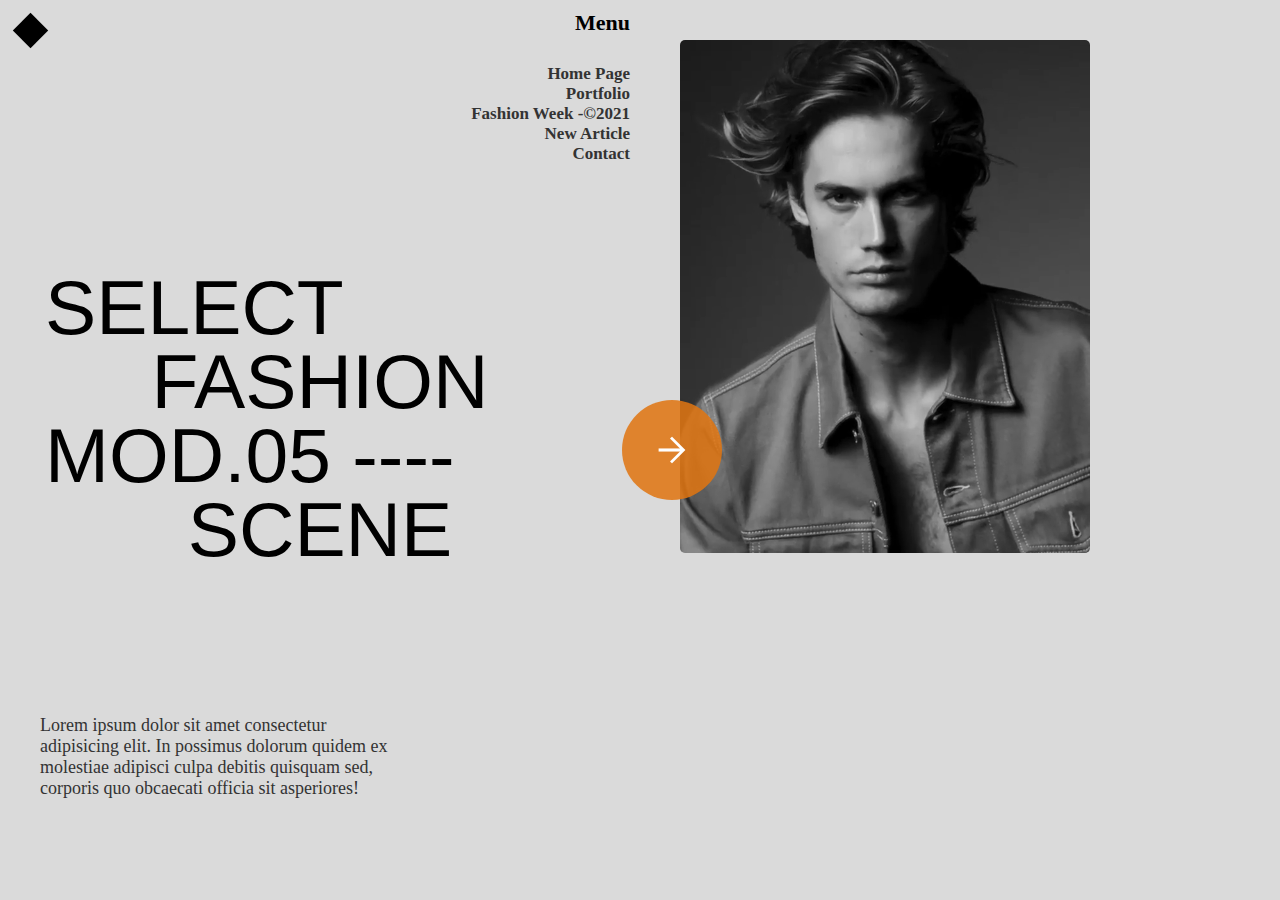
<file: project 1 using  Css Grid/index.html>
<!DOCTYPE html>
<html lang="en">
<head>
    <meta charset="UTF-8">
    <meta name="viewport" content="width=device-width, initial-scale=1.0">
    <title>Project 1 using Grid</title>
    <link rel="stylesheet" href="https://fonts.googleapis.com/css2?family=Material+Symbols+Outlined:opsz,wght,FILL,GRAD@24,400,0,0" />
    <link rel="stylesheet" href="./style.css">
</head>
<body>
    <div id="main">
        <div id="left-top-left">
            <div id="square">
            </div>
        </div>
        <div id="left-top-right">
            <h4>Menu</h4>
            <h5>Home Page</h5>
            <h5>Portfolio</h5>
            <h5>Fashion Week -&copy;2021</h5>
            <h5>New Article</h5>
            <h5>Contact</h5>
        </div>
        <div id="left-center">
            <h1>Select</h1>
            <h1>Fashion</h1>
            <h1>Mod.05 ----</h1>
            <h1>Scene</h1>
        </div>
        <div id="left-bottom">
            <p>Lorem ipsum dolor sit amet consectetur adipisicing elit. In possimus dolorum quidem ex molestiae adipisci culpa debitis quisquam sed, corporis quo obcaecati officia sit asperiores!
            </p>
        </div>
        <div id="right">
            <video autoplay loop muted>
            <source src="./video1.mp4" type="">
            </video>
        </div> 
        
        <div id="arrow">     
            <span class="material-symbols-outlined">
                arrow_forward
                </span>
        </div>
    </div>
</body>
</html>
</file>
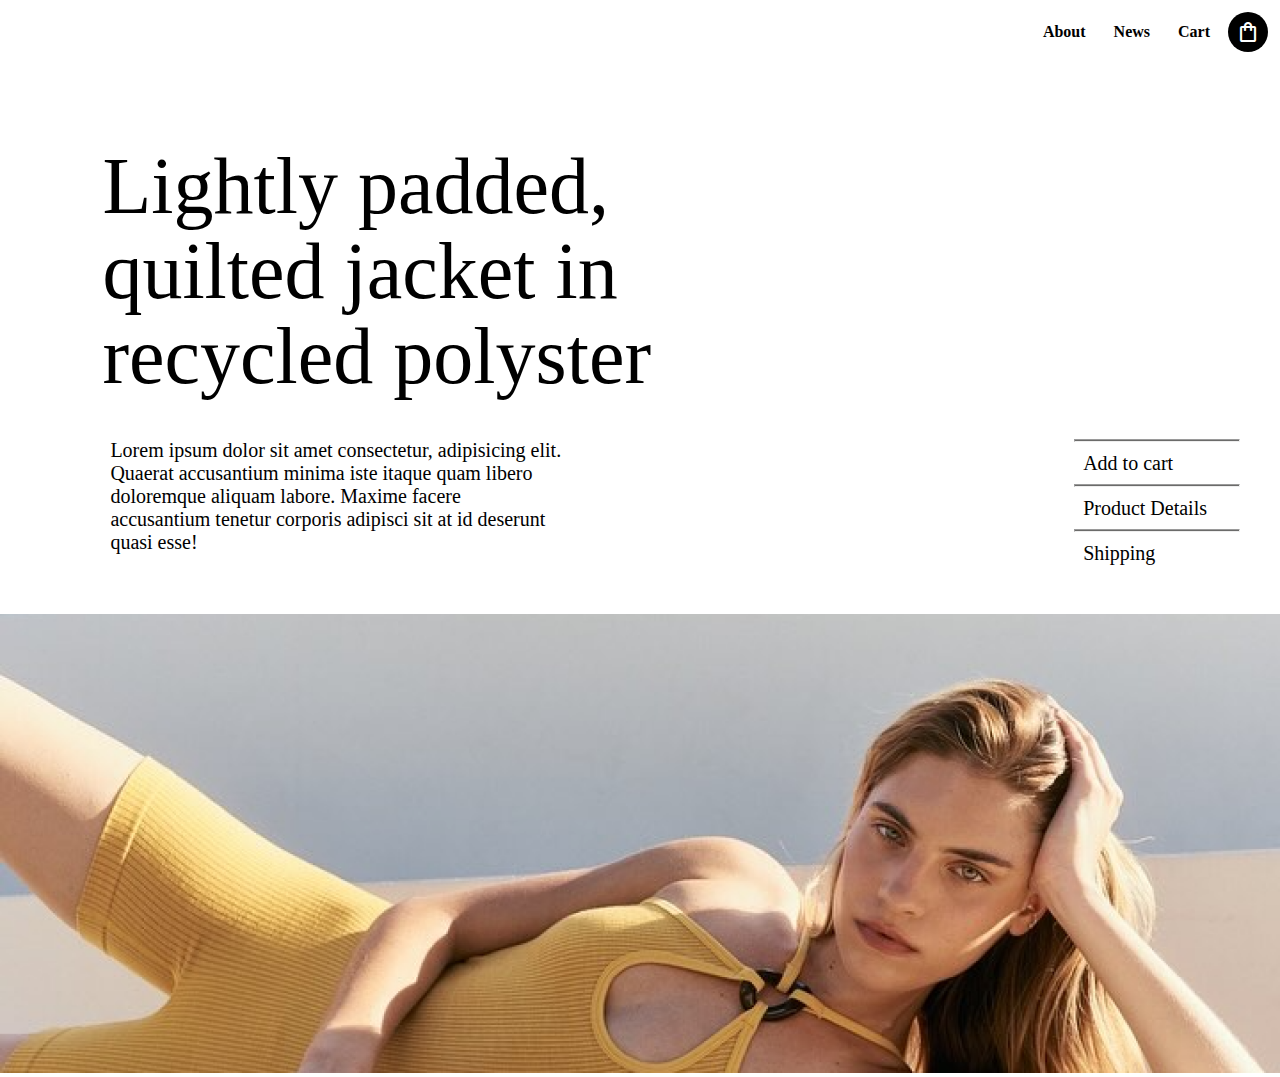
<file: project 2 using css/index.html>
<!DOCTYPE html>
<html lang="en">
  <head>
    <meta charset="UTF-8" />
    <meta name="viewport" content="width=device-width, initial-scale=1.0" />
    <title>Document</title>
    <link
      rel="stylesheet"
      href="https://fonts.googleapis.com/css2?family=Material+Symbols+Outlined:opsz,wght,FILL,GRAD@24,400,0,0"
    />
    <link rel="stylesheet" href="./style.css" />
  </head>
  <body>
    <div id="main">
      <div id="nav">
        <ul>
          <li>About</li>
          <li>News</li>
          <li>Cart</li>
        </ul>
        <div id="bag-icon">
          <span class="material-symbols-outlined"> shopping_bag </span>
        </div>
      </div>

      <div id="heading">
        <h1>Lightly padded,</h1>
        <h1>quilted jacket in</h1>
        <h1>recycled polyster</h1>
      </div>

      <div id="below-heading">
        <div id="para">
          <p>
            Lorem ipsum dolor sit amet consectetur, adipisicing elit. Quaerat
            accusantium minima iste itaque quam libero doloremque aliquam
            labore. Maxime facere accusantium tenetur corporis adipisci sit at
            id deserunt quasi esse!
          </p>
        </div>

        <div id="side-links">
          <hr />
          <div class="cart">
            <a>Add to cart</a>
            <span class="material-symbols-outlined "> arrow_forward </span>
          </div>
          <hr />
          <div class="cart">
            <a>Product Details</a>
            <span class="material-symbols-outlined"> arrow_forward </span>
          </div>
          <hr />
          <div class="cart">
            <a>Shipping</a>
            <span class="material-symbols-outlined"> arrow_forward </span>
          </div>
        </div>
        
      </div>

      <div id="image">
        <img src="./407939459_18403263325054607_8476861225450787006_n-3jbffgvkcrtbv8lnac7022.png" alt="">
      </div>
    </div>
  </body>
</html>
</file>
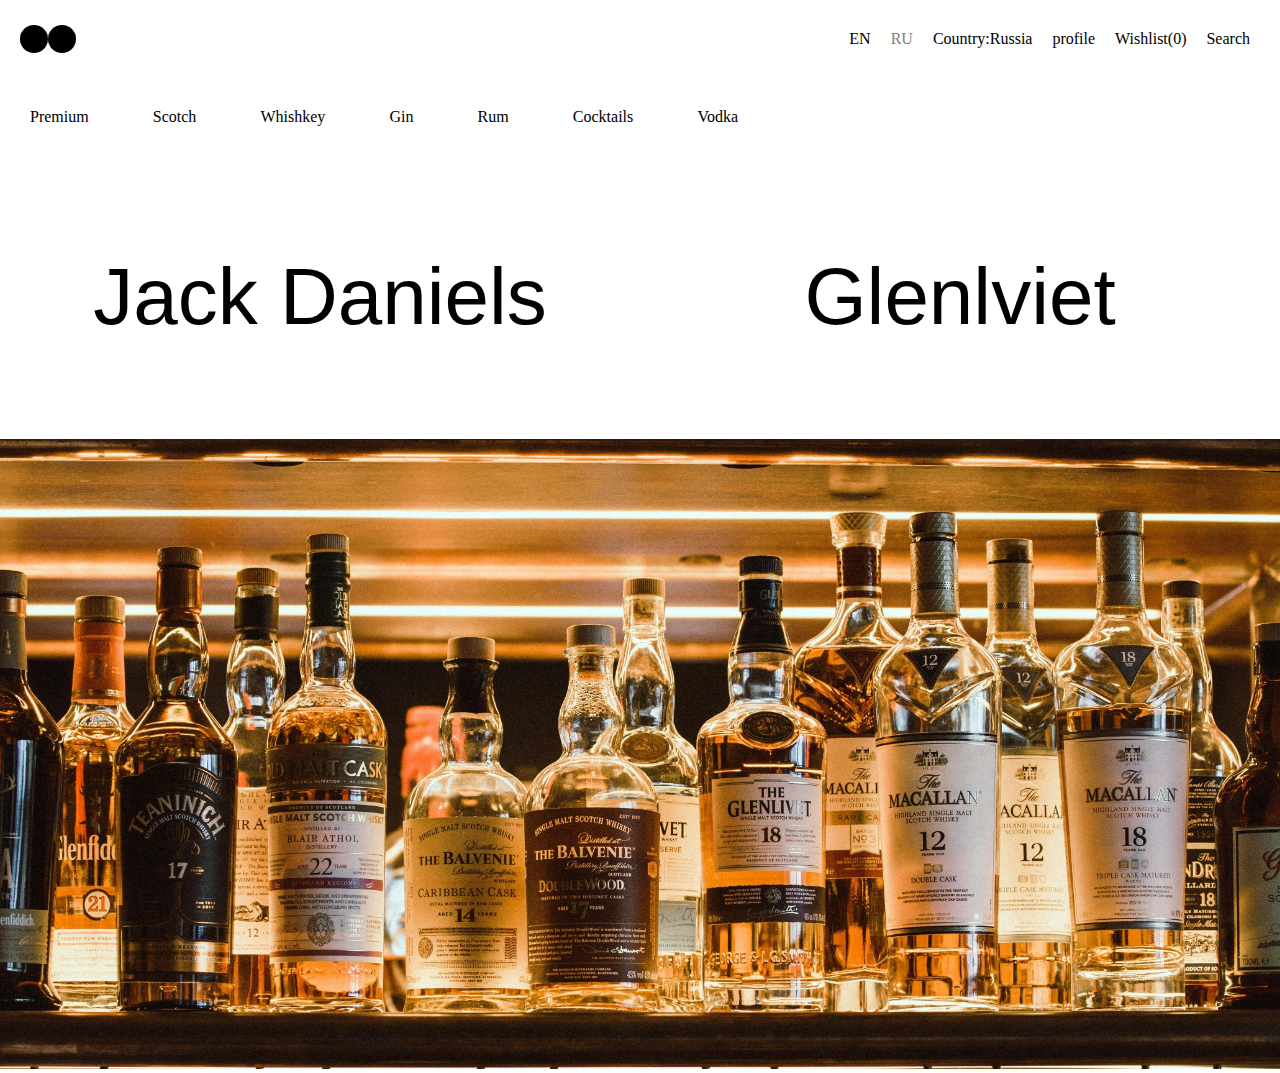
<file: project 4 using css/index.html>
<!DOCTYPE html>
<html lang="en">
<head>
    <meta charset="UTF-8">
    <meta name="viewport" content="width=device-width, initial-scale=1.0">
    <title>project 3</title>
    <link rel="stylesheet" href="./style.css">
</head>
<body>
    <div id="main">
        <div id="nav">
            <div id="left-content">
                <div id="circle1"></div>
                <div id="circle2"></div>
            </div>
            <div id="right-content">
                <ul>
                    <li>EN</li>
                    <span><li>RU</li></span>
                    <li>Country:Russia</li>
                    <li>profile</li>
                    <li>Wishlist(0)</li>
                    <li>Search</li>
                </ul>
            </div>
        </div>
    
        <div id="banner">
            <ul>
                <li>Premium</li>
                <li>Scotch</li>
                <li>Whishkey</li>
                <li>Gin</li>
                <li>Rum</li>
                <li>Cocktails</li>
                <li>Vodka</li>
        </div>

        <div id="content">
            <div id="text-content">
                <div class="elem">
                    <h1>Jack Daniels</h1>
                </div>
                <div class="elem">
                    <h1>Glenlviet</h1>
                </div>
                <div class="elem">
                    <h1>Jhonny Walker</h1>
                </div>
            </div>
            <div id="bottom-image">
                <img src="./edward-howell-55bQ7g3ZlQU-unsplash.jpg" alt="">
            </div>
        </div>

    </div>
    
</body>
</html>
</file>
<file: project 1 using  Css Grid/style.css>
* {
  margin: 0;
  padding: 0;
  box-sizing: border-box;
}

html,
body {
  width: 100%;
  height: 100%;
}
#main {
  height: 100%;
  width: 100%;
  background-color: #dadada;
  display: grid;
  grid-template-rows: 25% 50% 25%;
  grid-template-columns: 25% 25% 50%;

}

#left-top-left {
  /* background-color: blue; */
  padding: 18px;
}

#square{
height: 25px;
width: 25px;
background-color: #000;
rotate: 45deg;
}

#left-top-right {
  /* background-color: rgb(195, 39, 200); */
  justify-self: end;
  padding: 10px;
  text-align: right ;
}


#left-top-right h4{
margin-bottom: 28px;
font-size: 22px;
font-weight: 800;
}

#left-top-right h5{
    font-size: 17px;
    color: #333;
    
}

#left-center {
  /* background-color: coral; */
  grid-row: 2;
  grid-column: 1/3;
  padding: 45px;

}

#left-center h1{
    font-size: 6vw;
    text-transform: uppercase;
    font-weight: 500;
    font-family: Arial, Helvetica, sans-serif;
    line-height: 74px;
}

#left-center h1:nth-child(2n){
    /* background-color: red; */
    text-align: center;
}

#left-bottom {
  /* background-color: darkslategrey; */
  grid-row: 3;
  grid-column: 1/3;
}

#left-bottom p{
    width: 70%;
    padding: 40px;
    font-size: 18px;
    color: #333;
}


#right {
    /* background-color: brown; */
    grid-row: 1/4;
    padding: 40px;
    padding-right: 190px;
  }

  #right video{
   width: 100%;
   object-fit: cover;
   border-radius: 5px;
  }


  #arrow{
    position: absolute;
    top: 50%;
    left: 52.5%;
    transform: translate(-50%, -50%);
    background-color: rgba(224, 117, 17, 0.863);
    display: flex;
    justify-content: center;
    align-items: center;
    padding: 30px;
    border-radius:50%;
    color: white;
    
  }

  #arrow span{
    font-size: 40px;
  }
</file>
<file: project 2 using css/style.css>
*{
    margin: 0;
    padding: 0;
    box-sizing: border-box;
}

html,body{
    width: 100%;
    height: 100%;
}

#main{
    background-color: #fff;
    height: 100%;
    width: 100%;
}

#nav{
    display: flex;
    justify-content:end;
    align-items: center;
    padding: 12px;
}

#nav ul {
display: flex;
}

#nav ul li{
    list-style: none;
    text-decoration: none;
    padding: 10px;
    font-weight: 600;
    margin-right: 8px;

}

#bag-icon{
    background-color: black;
    border-radius: 50%;
}

#bag-icon span{
    color: white;
    padding: 8px;
    cursor: pointer;

}

#heading 
{
    margin-top: 5em;
  margin-left: 8%;
  line-height: 85px
   
    
}

#heading h1{
    font-size: 5rem;
    font-weight: 400;
}

#below-heading{
    display: flex;
    justify-content: space-between;
    margin-left: 5.5%;
    padding: 40px;
}

#below-heading #para{
    width: 40%;
    font-size: 20px;
}

hr{
    background-color: rgb(107, 107, 106);
    height: 3px;
}



.cart{
    display: flex;
    align-items: center;
    justify-content: space-between;
    padding: 9px;
}

.cart a{
    font-size: 20px;
    font-weight: 500;
}

.cart span{
    rotate: -45deg;
    opacity: 0;
}

.cart:hover span{
    opacity: 1;
}

#side-links .cart:hover{
    background-color: rgba(35, 35, 35, 0.452);
    cursor: pointer;
}


#image img{
    width: 100%;
    object-fit: cover;
    object-position: center;
}
</file>
<file: project 4 using css/style.css>
*{
    margin: 0;
    padding: 0;
    box-sizing: border-box;
}

html, body{
    width: 100%;
    height: 100%;
}

#main{
    width: 100%;
    height: 100%;
}

#nav{
    display: flex;
    justify-content: space-between;
    align-items: center;
    padding: 20px;
    cursor: pointer;
}


#left-content{
    display: flex;
    align-items: center;
    justify-content: center;
}



#circle1{
    width: 28px;
    height: 28px;
    background-color: black;
    border-radius: 50%;
}

#circle2{
    width: 28px;
    height: 28px;
    background-color: black;
    border-radius: 50%;
}


#right-content ul{
    display: flex;
    align-items: center;
    justify-content: center;
}

#right-content ul span li{
    color: grey;
}

#right-content ul li{
    padding: 10px;
    text-decoration: none;
    list-style: none;
}

#banner ul{
    width: 60%;
    display: flex;
    justify-content: space-between;
    padding: 30px;
    list-style: none;
    text-decoration: none;
}

#banner ul li {
    font-size: 16px;
    font-weight: 500;
    cursor: pointer;
}

#content{
height: 78.6vh;
    width: 100%;
    /* background-color: brown; */
}

#text-content{
    width: 100%;
    height: 40%;
    /* background-color: bisque; */
    display: flex;
    flex-wrap: nowrap;
    overflow-x: auto;
 
}

#text-content::-webkit-scrollbar{
 background-color: transparent;
 height: 5px;
}

#text-content::-webkit-scrollbar-thumb{
    background-color: orangered;
}

.elem{
    flex-shrink: 0;
    height: 100%;
    width: 50%;
    /* background-color:yellow;   */
    display: flex;
    justify-content: center;
    align-items: center;
}

.elem h1{
    font-size: 80px;
    font-weight: 300;
    font-family:  Helvetica, sans-serif;
}

#bottom-image img{
    width: 100%;
    height: 70vh;
    object-fit: cover;
    object-position: center;
}
</file>
